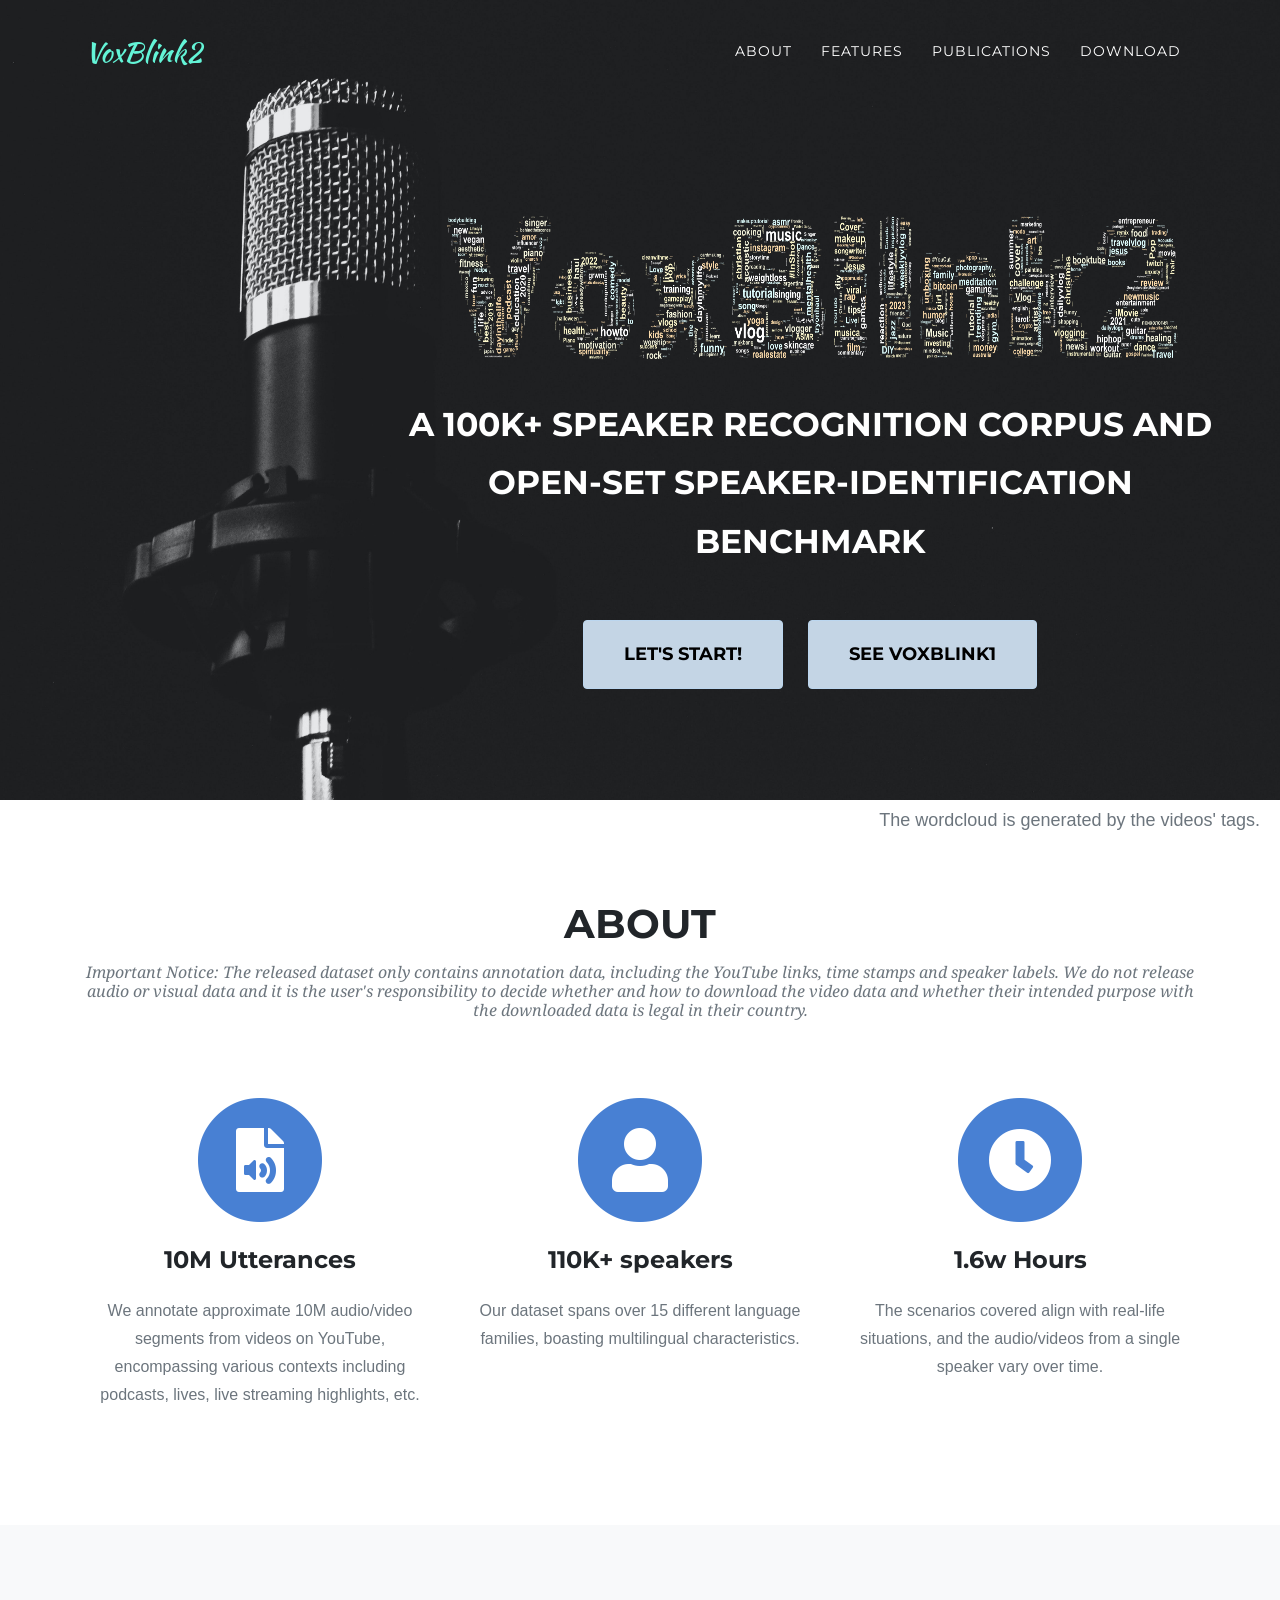
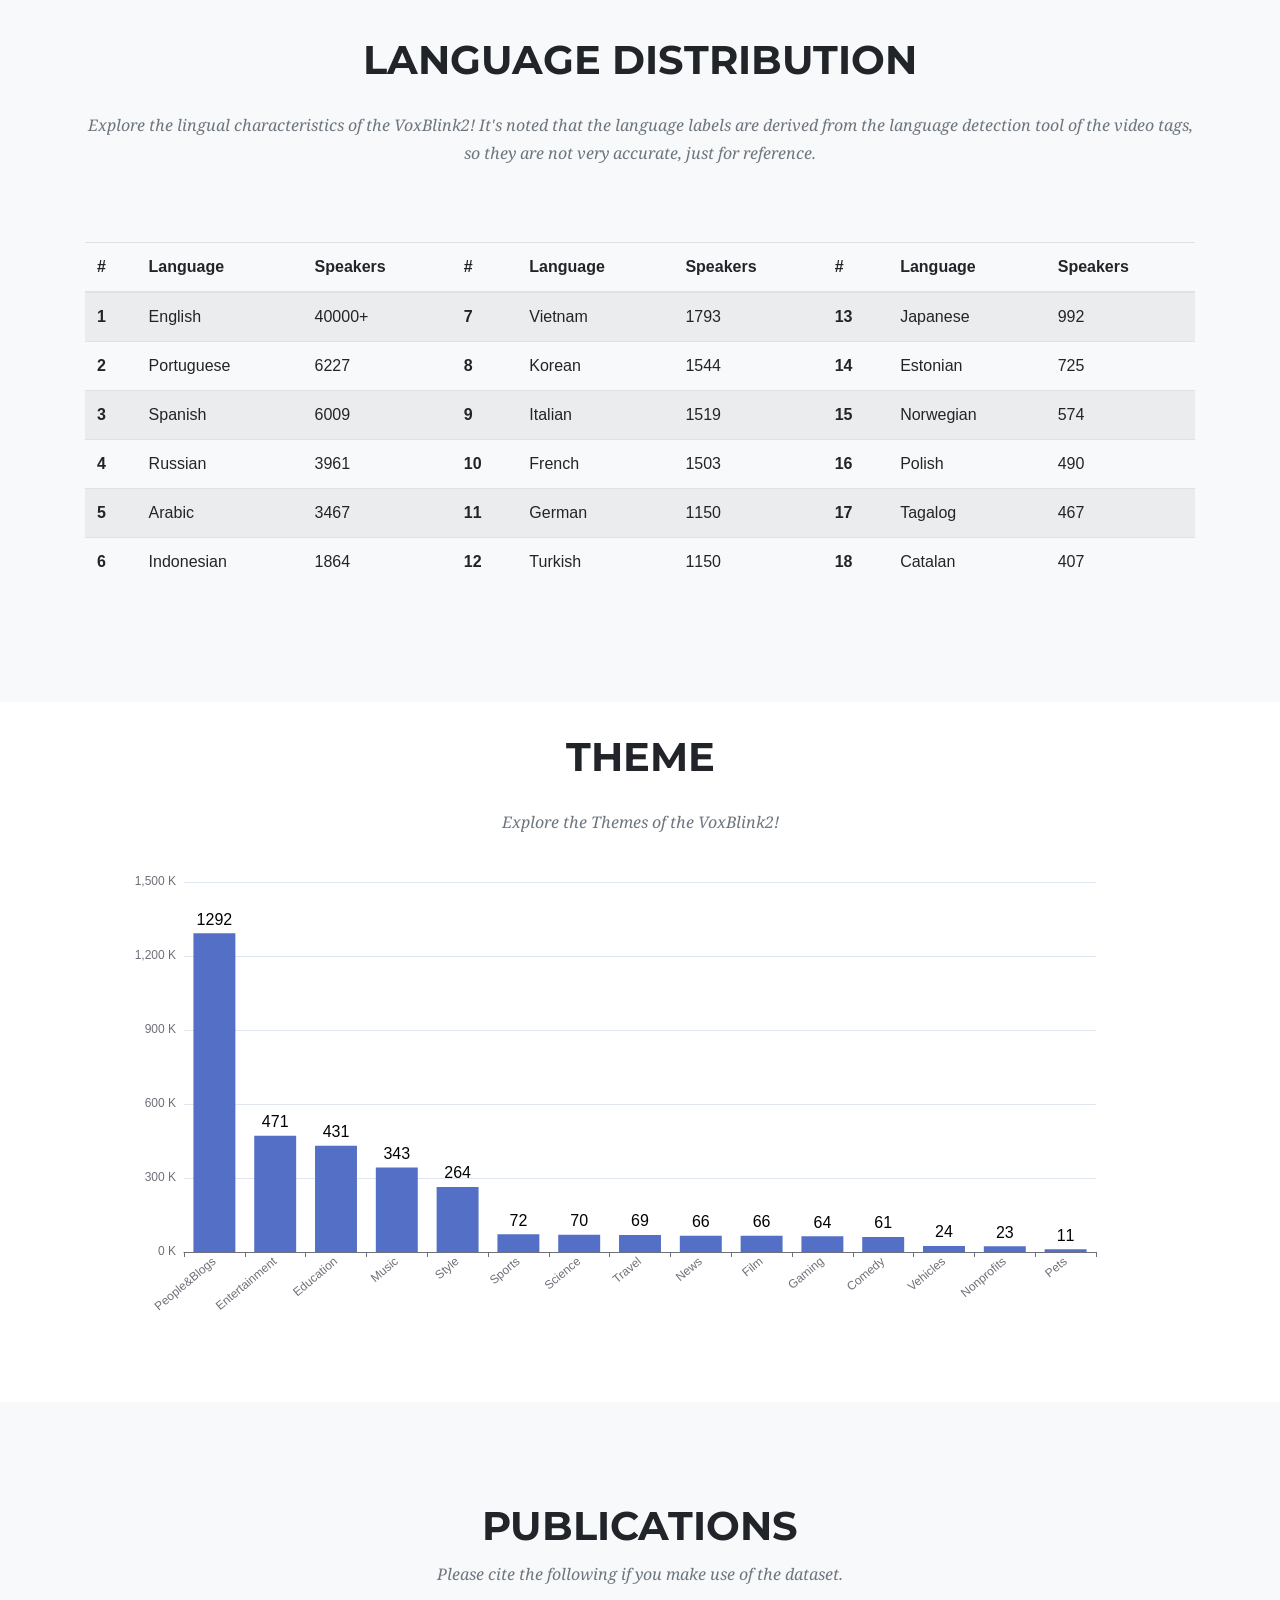
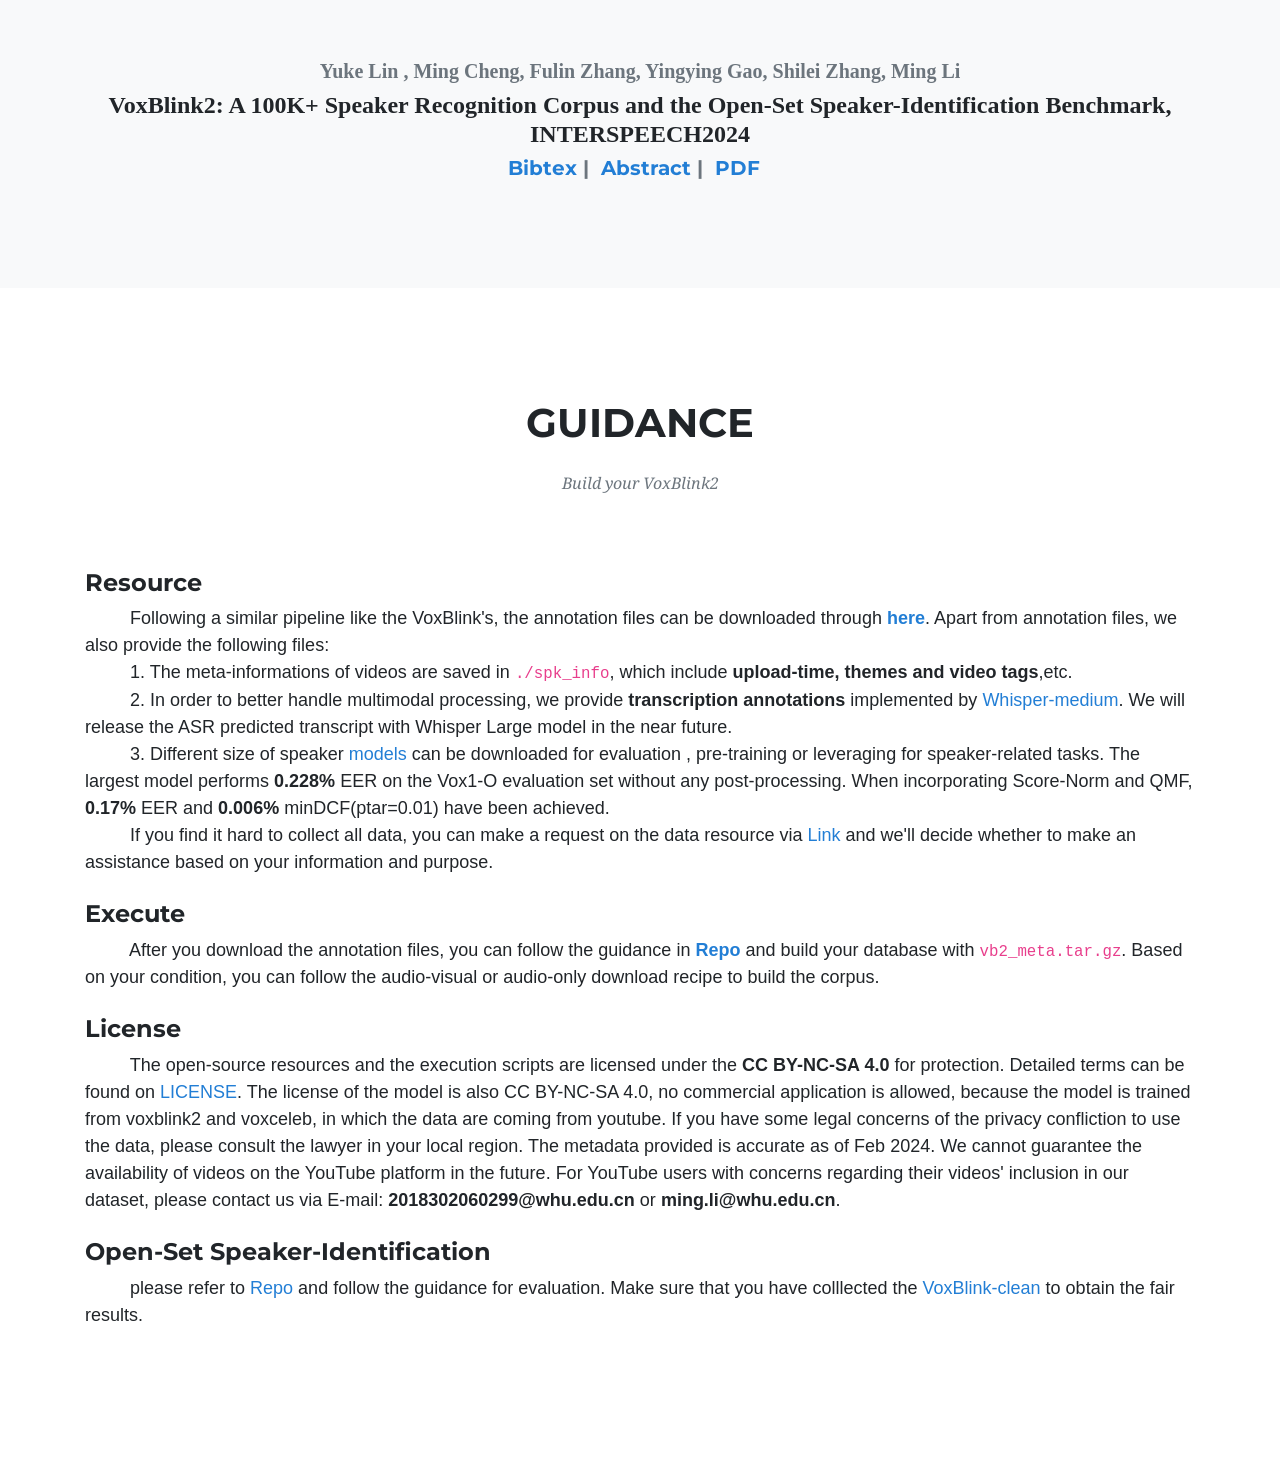
<file: index.html>
<!DOCTYPE html>
<html lang="en">

  <head>
  

  <meta charset="utf-8">
  <meta name="viewport" content="width=device-width, initial-scale=1, shrink-to-fit=no">
  <meta name="description" content="Site description">
  <meta name="author" content="Lin">
  <link rel="canonical" href="http://localhost:4000/">

  <title>VoxBlink2: A 100K+ Speaker Recognition Corpus and Open-Set Speaker-Identification Benchmark</title>

  <!-- Bootstrap core CSS -->
  <link href="assets/css/bootstrap.min.css" rel="stylesheet" />

  <!-- Custom fonts for this template -->
  <link href="assets/css/all.min.css" rel="stylesheet" type="text/css">
  <link href="https://fonts.googleapis.com/css?family=Montserrat:400,700" rel="stylesheet" type="text/css">
  <link href='https://fonts.googleapis.com/css?family=Kaushan+Script' rel='stylesheet' type='text/css'>
  <link href='https://fonts.googleapis.com/css?family=Droid+Serif:400,700,400italic,700italic' rel='stylesheet' type='text/css'>
  <link href='https://fonts.googleapis.com/css?family=Roboto+Slab:400,100,300,700' rel='stylesheet' type='text/css'>
  <script src="assets/js/marked.min.js"></script>
  <script src="assets/js/echarts.min.js"></script>

  <!-- Custom styles for this theme -->
  <!--<link href="assets/css/agency.min.css" rel="stylesheet">-->
  <link href="assets/css/agency.css" rel="stylesheet" />

  <!-- Page container change top padding when nav shrinks -->
  
</head>


  <body id="page-top">

        <!-- Navigation -->
  <nav class="navbar navbar-expand-lg navbar-dark fixed-top" id="mainNav">
    <div class="container">
	  <a class="navbar-brand js-scroll-trigger" href="#page-top">VoxBlink2</a>
      <button class="navbar-toggler navbar-toggler-right" type="button" data-toggle="collapse" data-target="#navbarResponsive" aria-controls="navbarResponsive" aria-expanded="false" aria-label="Toggle navigation">
        Menu
        <i class="fas fa-bars"></i>
      </button>
      <div class="collapse navbar-collapse" id="navbarResponsive">
        <ul class="navbar-nav text-uppercase ml-auto">
        
        
          <li class="nav-item"><a class="nav-link js-scroll-trigger" href="#services">About</a></li>
        
          <li class="nav-item"><a class="nav-link js-scroll-trigger" href="#portfolio">Features</a></li>
        
          <li class="nav-item"><a class="nav-link js-scroll-trigger" href="#about">Publications</a></li>
        
          <li class="nav-item"><a class="nav-link js-scroll-trigger" href="#timeline">Download</a></li>
                
          <!-- <li class="nav-item"><a class="nav-link js-scroll-trigger" href="#acknowledgement">Acknowledgement</a></li> -->
                
        
        </ul>
      </div>
    </div>
  </nav>
  <!-- End Navigation -->
  
  <!-- Header -->
  
  <header class="faces-mask masthead" style="background-image: 100% 80%;max-height: 800px;">
    <div class="container"  style="max-width: 95%;">
      <div class="intro-text">
        <div class="intro-lead-in">
        <img src="assets/img/wordcloud_color.png" width="750" height="170">
        </div>
        <div class="intro-heading text-uppercase" style="font-size: 25pt;">
          <p>A 100K+ Speaker Recognition Corpus and <br>Open-Set Speaker-Identification Benchmark</p>
        </div>
        <a class="btn btn-primary btn-xl text-uppercase js-scroll-trigger" href="#services" style="color: black;margin-right: 10px;">Let's Start!</a>
        <a class="btn btn-primary btn-xl text-uppercase js-scroll-trigger" href="https://voxblink.github.io" style="color: black;margin-left: 10px;">See VoxBlink1</a>        
      </div>
    </div>
  </header>
  
  <!-- End Header -->
<span class="text-muted" style="float: right;margin-right: 15pt;margin-top:5pt;font-size:large;">The wordcloud is generated by the videos' tags.</span>
<!-- Services -->

  <section class="page-section" id="services">

    <div class="container" >
      <div class="row">
        <div class="col-lg-12 text-center">
          <h2 class="section-heading text-uppercase">About</h2>
          
          <h3 class="section-subheading text-muted">
            Important Notice: The released dataset only contains annotation data, 
            including the YouTube links, time stamps and speaker labels. 
            We do not release audio or visual data and 
            it is the user's responsibility to decide whether and 
            how to download the video data and whether their intended purpose with the downloaded data is legal in their country.
          </h3>
		  
        </div>
      </div>
	  
      <div class="row text-center">
	  
        <div class="col-md-4">
          <span class="fa-stack fa-4x">
            <i class="fas fa-circle fa-stack-2x text-primary"></i>
            <i class="fas fa-file-audio fa-stack-1x fa-inverse"></i>
          </span>
          <h4 class="service-heading"><p>10M Utterances</p>
</h4>
          <div class="text-muted">
            <p>
              We annotate approximate 10M audio/video segments from videos on YouTube, 
              encompassing various contexts including podcasts, lives, live streaming highlights, etc.
            </p>
</div>
        </div>
	  
        <div class="col-md-4">
          <span class="fa-stack fa-4x">
            <i class="fas fa-circle fa-stack-2x text-primary"></i>
            <i class="fas fa-user fa-stack-1x fa-inverse"></i>
          </span>
          <h4 class="service-heading">
            <p>110K+ speakers</p>
          </h4>
          <div class="text-muted">
            <p>Our dataset spans over 15 different language families, boasting multilingual characteristics. </p>
        </div>
        </div>
	  
        <div class="col-md-4">
          <span class="fa-stack fa-4x">
            <i class="fas fa-circle fa-stack-2x text-primary"></i>
            <i class="fas fa-clock fa-stack-1x fa-inverse"></i>
          </span>
          <h4 class="service-heading"><p>1.6w Hours</p>
</h4>
          <div class="text-muted">
            <p>The scenarios covered align with real-life situations, and the audio/videos from a single speaker vary over time.</p>
        </div>
        </div>
	  
      </div>
	  
    </div>
  </section>

<!-- End Services -->
<!-- Portfolio Grid -->

<section class="bg-light page-section" id="portfolio">
  <div class="container">
    <div class="row">
      <div class="col-lg-12 text-center">
        <h2 class="section-heading text-uppercase">
          <p>Language Distribution</p>
        </h2>
        <h3 class="section-subheading text-muted">
          <p>
            Explore the lingual characteristics of the VoxBlink2! 
            It's noted that the language labels are derived from the language detection tool of the video tags, 
            so they are not very accurate, just for reference. 
          </p>
        </h3>
      </div>
    </div>
    <table class="table table-striped" style="max-width: 100%;">
      <thead>
        <tr>
          <th scope="col">#</th>
          <th scope="col">Language</th>
          <th scope="col">Speakers</th>
          <th scope="col">#</th>
          <th scope="col">Language</th>
          <th scope="col">Speakers</th>
          <th scope="col">#</th>
          <th scope="col">Language</th>
          <th scope="col">Speakers</th>
        </tr>
      </thead>
      <tbody>
        <tr>
          <th scope="row">1</th>
          <td>English</td>
          <td>40000+</td>
          <th scope="row">7</th>
          <td>Vietnam</td>
          <td>1793</td>
          <th scope="row">13</th>
          <td>Japanese</td>
          <td>992</td>
        </tr>
        <tr>
          <th scope="row">2</th>
          <td>Portuguese</td>
          <td>6227</td>
          <th scope="row">8</th>
          <td>Korean</td>
          <td>1544</td>
          <th scope="row">14</th>
          <td>Estonian</td>
          <td>725</td>
        </tr>
        <tr>
          <th scope="row">3</th>
          <td>Spanish</td>
          <td>6009</td>
          <th scope="row">9</th>
          <td>Italian</td>
          <td>1519</td>
          <th scope="row">15</th>
          <td>Norwegian</td>
          <td>574</td>
        </tr>
        <tr>
          <th scope="row">4</th>
          <td>Russian</td>
          <td>3961</td>
          <th scope="row">10</th>
          <td>French</td>
          <td>1503</td>
          <th scope="row">16</th>
          <td>Polish</td>
          <td>490</td>
        </tr>
        <tr>
          <th scope="row">5</th>
          <td>Arabic</td>
          <td>3467</td>
          <th scope="row">11</th>
          <td>German</td>
          <td>1150</td>
          <th scope="row">17</th>
          <td>Tagalog</td>
          <td>467</td>
        </tr>
        <tr>
          <th scope="row">6</th>
          <td>Indonesian</td>
          <td>1864</td>
          <th scope="row">12</th>
          <td>Turkish</td>
          <td>1150</td>
          <th scope="row">18</th>
          <td>Catalan</td>
          <td>407</td>
        </tr>
      </tbody>
    </table>
    
	
    </div>
  </div>

</section>

<section class="page-section" id="style" style="height:700px; padding-bottom: 10px;padding-top: 20px;">
  <div class="container" >
    <div class="row">
      <div class="col-lg-12 text-center" style="height: 100px;">
        <h2 class="section-heading text-uppercase">
          <p>Theme</p>
        </h2>
        <h3 class="section-subheading text-muted">
          <p>
            Explore the Themes of the VoxBlink2!
          </p>
        </h3>
      </div>
      <div id="theme-container" style="height: 500px;width: 100%;">
        <script type="text/javascript">
            // 基于准备好的dom，初始化echarts实例
            var myChart = echarts.init(document.getElementById('theme-container'));
            // 指定图表的配置项和数据
            var option = {
                title: {
                  
                },
                tooltip: {},
                legend: {
                    data:['销量']
                },
                xAxis: {
                    data: ["People&Blogs","Entertainment","Education","Music","Style","Sports",
                      'Science','Travel','News','Film',"Gaming","Comedy",'Vehicles','Nonprofits','Pets'
                    ],
                    axisLabel: {
                    interval:0,
                    rotate:40
                },  
                },
                yAxis: [
                    {                   
                        type: 'value',
                        axisLabel: {formatter: '{value} K'},
                    }
                ],
                series: [{
                    name: 'Nums of Videos(w)',
                    type: 'bar',
                    data: [1292, 471, 431, 343, 
                    264, 72,70,69,66,
                    66,64,61,24,23,11],
                    itemStyle: {
                    normal: {
                      label: {
                        show: true, //开启显示
                        position: 'top', //在上方显示
                        textStyle: { //数值样式
                          color: 'black',
                          fontSize: 16
                        }
                      }
                    }
                  },
                }]
            };
     
            // 使用刚指定的配置项和数据显示图表。
            myChart.setOption(option);
          </script>
      </div>
    </div>
    
    </div>
  </div>

</section>
<!-- Portfolio Modals -->



<!-- About -->

<section class="bg-light page-section" id="about">
  <div class="container"  >
    <div class="row">
      <div class="col-lg-12 text-center">
        <h2 class="section-heading text-uppercase">Publications</h2>
        <h3 class="section-subheading text-muted">Please cite the following if you make use of the dataset.</h3>
        <h5 class="section-heading text-muted" style=" font-family: 'Times New Roman', Times, serif;">Yuke Lin
          , Ming Cheng, Fulin Zhang, Yingying Gao, Shilei Zhang, Ming Li</h5>
        <h4 class="section-heading" style="font-family: 'Times New Roman', Times, serif;">VoxBlink2: A 100K+ Speaker Recognition Corpus and the Open-Set Speaker-Identification Benchmark, INTERSPEECH2024</h4>
      </div>
    </div>
    <div class="row" style="margin-top: 0pt;">
      <div class="col-lg-8 mx-auto text-center">
        <div class="large text-muted">
          <h5>
            <a href="" class="portfolio-link" data-toggle="modal">Bibtex</a>&nbsp;|&nbsp;
            <a href="#p8" class="portfolio-link" data-toggle="modal">Abstract</a>&nbsp;|&nbsp;
            <a href="https://arxiv.org/abs/2407.11510">PDF</a>&nbsp;&nbsp;
          </h5>
        </div>
      </div>
    </div>
  </div>
</section>

<div
  class="portfolio-modal modal fade"
  id="p7"
  tabindex="-1"
  role="dialog"
  aria-hidden="true"
>
  <div class="modal-dialog" style="margin: 10rem;">
    <div class="modal-content">
      <div class="close-modal" data-dismiss="modal">
        <div class="lr">
          <div class="rl"></div>
        </div>
      </div>
      <div class="container">
        <div class="row">
          <div class="col-lg-8 mx-auto">
            <h2 class="text-primary">Bibtex</h2>
            <div class="modal-body">
              <!-- <h2 class="text-uppercase">Duration</h2> -->
              
              <!-- Project Details Go Here -->
              <textarea name="message" class="form-control" id="message" rows="10">
                @INPROCEEDINGS{10446780,
                  author={Lin, Yuke and Qin, Xiaoyi and Zhao, Guoqing and Cheng, Ming and Jiang, Ning and Wu, Haiying and Li, Ming},
                  booktitle={ICASSP 2024 - 2024 IEEE International Conference on Acoustics, Speech and Signal Processing (ICASSP)}, 
                  title={Voxblink: A Large Scale Speaker Verification Dataset on Camera}, 
                  year={2024},
                  volume={},
                  number={},
                  pages={10271-10275},
                  keywords={Training;Video on demand;Purification;Pipelines;Signal processing;Web sites;Noise measurement;Speaker Verification;Dataset;Large-scale;Multi-modal},
                  doi={10.1109/ICASSP48485.2024.10446780
                  }}
              </textarea>
              <p>
                <!-- <p class="item-intro"></p> -->
              </p>
  
            </div>
            <button
            class="btn btn-primary"
            data-dismiss="modal"
            type="button"
          >
            <i class="fas fa-times"></i>
            Close
          </button>
          </div>
        </div>
      </div>
    </div>
  </div>
</div>

<div
  class="portfolio-modal modal fade"
  id="p8"
  tabindex="-1"
  role="dialog"
  aria-hidden="true"
>
  <div class="modal-dialog" style="margin: 10rem;">
    <div class="modal-content">
      <div class="close-modal" data-dismiss="modal">
        <div class="lr">
          <div class="rl"></div>
        </div>
      </div>
      <div class="container">
        <div class="row">
          <div class="col-lg-8 mx-auto">
            <h2 class="text-uppercase">Abstract</h2>
            <div class="modal-body" style="text-align: left;">
              <!-- <h2 class="text-primary">Bibtex</h2> -->
              <!-- Project Details Go Here -->
              
              <span >
                &nbsp;&nbsp;&nbsp;&nbsp;&nbsp;&nbsp;&nbsp;&nbsp;&nbsp;In this paper, we provide a large audio-visual speaker recognition dataset, <strong>VoxBlink2</strong>, which includes approximately 10M utterances with videos from 110K+ speakers in the wild. This dataset represents a significant expansion over the VoxBlink dataset, encompassing a broader diversity of speakers and scenarios by the grace of an optimized data collection pipeline. Afterward, we explore the impact of training strategies, data scale, and model complexity on speaker verification and finally establish a new single-model state-of-the-art EER at 0.170% and minDCF at 0.006% on the VoxCeleb1-O test set. Such remarkable results motivate us to explore speaker recognition from a new challenging perspective. We raise the Open-Set Speaker-Identification task, which is designed to either match a probe utterance with a known gallery speaker or categorize it as an unknown query. Associated with this task, we design concrete benchmark and evaluation protocols. 
              </span>
              <p>
                <!-- <p class="item-intro"></p> -->
              </p>

            </div>
            <button
            class="btn btn-primary"
            data-dismiss="modal"
            type="button"
          >
            <i class="fas fa-times"></i>
            Close
          </button>
          </div>
        </div>
      </div>
    </div>
  </div>
</div>
<!-- End About -->
<!-- About -->

  <section class="page-section" id="timeline">
    <div class="container">
      <div class="row">
        <div class="col-lg-12 text-center">
          <h2 class="section-heading text-uppercase"><p>Guidance</p>
</h2>
          <h3 class="section-subheading text-muted">Build your VoxBlink2</h3>
        </div>
      </div>
      <div class="row">
        <div class="col-lg-12">
          <h4 >Resource</h4>
        </div>
      </div>
      <div class="row">
        <div class="col-lg-12" style="font-size: large;">
          &nbsp;&nbsp;&nbsp;&nbsp;&nbsp;&nbsp;&nbsp;&nbsp;
          Following a similar pipeline like the VoxBlink's, the annotation files can be downloaded through <a href="https://drive.google.com/drive/folders/1lzumPsnl5yEaMP9g2bFbSKINLZ-QRJVP?usp=drive_link"><strong>here</strong></a>. 
          Apart from annotation files, we also provide the following files:
         
          <br>
          &nbsp;&nbsp;&nbsp;&nbsp;&nbsp;&nbsp;&nbsp;&nbsp;
          1. The meta-informations of videos are saved in <code>./spk_info</code>, which include <strong>upload-time, themes and video tags</strong>,etc.
          <br>
          &nbsp;&nbsp;&nbsp;&nbsp;&nbsp;&nbsp;&nbsp;&nbsp;
          2. In order to better handle multimodal processing, we provide <strong>transcription annotations</strong> implemented by <a href="https://github.com/openai/whisper">Whisper-medium</a>. 
          We will release the ASR predicted transcript with Whisper Large model in the near future.
          <br>
          &nbsp;&nbsp;&nbsp;&nbsp;&nbsp;&nbsp;&nbsp;&nbsp;
          3. Different size of speaker <a href="https://drive.google.com/drive/folders/19uUmlnSjmFhffO7vHXO7upZJI77OOmrP">models</a> can be downloaded for evaluation , pre-training or leveraging for speaker-related tasks.
          The largest model performs <strong>0.228%</strong> EER on the Vox1-O evaluation set without any post-processing. 
          When incorporating Score-Norm and QMF, <strong>0.17%</strong> EER and <strong>0.006%</strong> minDCF(ptar=0.01) have been achieved.
          <br>
          &nbsp;&nbsp;&nbsp;&nbsp;&nbsp;&nbsp;&nbsp;&nbsp;
          If you find it hard to collect all data, you can make a request on the data resource via <a href="https://docs.google.com/forms/d/e/1FAIpQLSdpQ67o3VjC_B6BGCicnf5gjLnQ2YxLgxIZCyyfYVoj8cniUQ/viewform">Link</a> and 
          we'll decide whether to make an assistance based on your information and purpose.
        </div>
      </div>
      <br>
      <div class="row">
        <div class="col-lg-12">
          <h4 >Execute</h4>
        </div>
      </div>
      <div class="row">
        <div class="col-lg-12" style="font-size: large;">
          &nbsp;&nbsp;&nbsp;&nbsp;&nbsp;&nbsp;&nbsp;&nbsp;
          After you download the annotation files, you can follow the guidance in 
          <a href="https://github.com/VoxBlink2/ScriptsForVoxBlink2.git"><strong>Repo</strong></a>
          and build your database with <code>vb2_meta.tar.gz</code>. 
          Based on your condition, you can follow the audio-visual or audio-only download recipe to build the corpus.
        </div>
      </div>
      <br>
      <div class="row">
        <div class="col-lg-12">
          <h4 >License</h4>
        </div>
      </div>
      <div class="row">
        <div class="col-lg-12" style="font-size: large;">
          &nbsp;&nbsp;&nbsp;&nbsp;&nbsp;&nbsp;&nbsp;&nbsp;
          The open-source resources and the execution scripts are 
          licensed under the <strong>CC BY-NC-SA 4.0</strong> for protection.
          Detailed terms can be found on <a href="https://github.com/VoxBlink2/ScriptsForVoxBlink2/blob/main/LICENSE">LICENSE</a>. 
          The license of the model is also CC BY-NC-SA 4.0, no commercial application is allowed, because the model is trained from voxblink2 and voxceleb, in which the data are coming from youtube.
          If you have some legal concerns of the privacy confliction to use the data, 
          please consult the lawyer in your local region. 
          
          The metadata provided is accurate as of Feb 2024. We cannot guarantee the availability of videos on the YouTube platform in the future. 
          For YouTube users with concerns regarding their videos' inclusion in our dataset, please contact us via E-mail:<strong> 2018302060299@whu.edu.cn </strong>or <strong>ming.li@whu.edu.cn</strong>.

          </div>
      </div>
      <br>
      <div class="row">
        <div class="col-lg-12">
          <h4 >Open-Set Speaker-Identification</h4>
        </div>
      </div>
      <div class="row">
        <div class="col-lg-12" style="font-size: large;">
          &nbsp;&nbsp;&nbsp;&nbsp;&nbsp;&nbsp;&nbsp;&nbsp;
          please refer to <a href="https://github.com/VoxBlink2/ScriptsForVoxBlink2">Repo</a> and follow the guidance for evaluation. 
          Make sure that you have colllected the <a href="https://voxblink.github.io">VoxBlink-clean</a> to obtain 
          the fair results.
        </div>
      </div>
    </div>
  </section>
  <div
  class="portfolio-modal modal fade"
  id="p9"
  tabindex="-1"
  role="dialog"
  aria-hidden="true"
>
  <div class="modal-dialog" style="margin: 10rem;">
    <div class="modal-content">
      <div class="close-modal" data-dismiss="modal">
        <div class="lr">
          <div class="rl"></div>
        </div>
      </div>
      <div class="container">
        <div class="row">
          <div class="col-lg-8 mx-auto">
            <h2 class="text-uppercase">Example</h2>
            <div class="modal-body" style="text-align: left;">
                <!-- <h2 class="text-primary">The </h2> -->
                <!-- Project Details Go Here -->
                The documents are speaker-wised saved in <code>'./video_tags'</code> and the line is splited by <code>'\t'</code>.
                <br>
                
                <pre style="background-color: rgb(243,245,250);">
                  <code>
  <span style="color: red;">video_id	user_name	upload_date	Theme	                Tags</span>
  u66ruMnQQhU	Kesha Barrett	20111009	['Entertainment']	['JoJo', 'ATA', 'Power', 'Kick']
  gP1iNTd4uwk	Kesha Barrett	20110516	['Entertainment']	['Jo', 'Barrett', 'Michael', 'Jackson', 'year', 'olds', 'dancing', 'Preschool']
  9j6L7O8ztFM	Kesha Barrett	20110221	['Entertainment']	['Jo-Jo', 'Joseph', 'Breaking', 'boards', 'kids', 'in', 'karate', 'Lancaster', 'SC']
                  </code>
              </pre>
            </div>
            <button
            class="btn btn-primary"
            data-dismiss="modal"
            type="button"
          >
            <i class="fas fa-times"></i>
            Close
          </button>
          </div>
        </div>
      </div>
    </div>
  </div>
</div>
<div
  class="portfolio-modal modal fade"
  id="p10"
  tabindex="-1"
  role="dialog"
  aria-hidden="true"
>
  <div class="modal-dialog" style="margin: 10rem;">
    <div class="modal-content">
      <div class="close-modal" data-dismiss="modal">
        <div class="lr">
          <div class="rl"></div>
        </div>
      </div>
      <div class="container">
        <div class="row">
          <div class="col-lg-8 mx-auto">
            <h2 class="text-uppercase">Example</h2>
            <div class="modal-body" style="text-align: left;">
                <!-- <h2 class="text-primary">The </h2> -->
                <!-- Project Details Go Here -->
                The documents are utterance-wised saved in <code>'./time_stamp'</code> and the line is splited by <code>'\t'</code>.
                <br>
                
                <pre style="background-color: rgb(243,245,250);">
                  <code>
                    Identity:       id000066
                    Reference:      P2RrcZY9xOg
                    Start and Duration:     24.590  2.780
                    KBPS:   235.685
                    
                    FRAME   X       Y       W       H
                    
                    000614  576     219     169     221
                    000615  576     217     171     222
                    000616  577     219     170     220
                    000617  577     218     169     220
                    000618  578     218     168     219
                    000619  577     217     173     214
                    000620  577     218     171     219
                    000621  577     221     170     217
                    000622  577     221     170     218
                    ...     ...     ...     ...     ...   
</code>
              </pre>
            </div>
            <button
            class="btn btn-primary"
            data-dismiss="modal"
            type="button"
          >
            <i class="fas fa-times"></i>
            Close
          </button>
          </div>
        </div>
      </div>
    </div>
  </div>
</div>
<!-- End About -->

<!-- Team -->
<!-- 
<section class="page-section" id="team">
<div class="container">
  <div class="row">
	<div class="col-lg-12 text-center">
	  <h2 class="section-heading text-uppercase">OUR AMAZING TEAM</h2>
	  <h3 class="section-subheading text-muted">Lorem ipsum dolor sit amet consectetur.</h3>
	</div>
  </div>
  <div class="row d-flex justify-content-center">
  
	<div class="col-sm-4">
	  <div class="team-member">
		<img class="mx-auto rounded-circle" src="assets/img/team/500x500.jpg" alt="">
		<h4>Kay Garland</h4>
		<p class="text-muted">Lead Designer</p>
		<ul class="list-inline social-buttons">
		
		  <li class="list-inline-item">
			<a href="https://twitter.com">
			  <i class="fab fa-twitter"></i>
			</a>
		  </li>
		
		  <li class="list-inline-item">
			<a href="https://facebook.com">
			  <i class="fab fa-facebook-f"></i>
			</a>
		  </li>
		
		  <li class="list-inline-item">
			<a href="https://linkedin.com">
			  <i class="fab fa-linkedin-in"></i>
			</a>
		  </li>
		
		</ul>
	  </div>
	</div>
  
	<div class="col-sm-4">
	  <div class="team-member">
		<img class="mx-auto rounded-circle" src="assets/img/team/2.jpg" alt="">
		<h4>Larry Parker</h4>
		<p class="text-muted">Lead Marketer</p>
		<ul class="list-inline social-buttons">
		
		  <li class="list-inline-item">
			<a href="https://twitter.com">
			  <i class="fab fa-twitter"></i>
			</a>
		  </li>
		
		  <li class="list-inline-item">
			<a href="https://facebook.com">
			  <i class="fab fa-facebook-f"></i>
			</a>
		  </li>
		
		  <li class="list-inline-item">
			<a href="https://linkedin.com">
			  <i class="fab fa-linkedin-in"></i>
			</a>
		  </li>
		
		</ul>
	  </div>
	</div>
  
	<div class="col-sm-4">
	  <div class="team-member">
		<img class="mx-auto rounded-circle" src="assets/img/team/500x500.jpg" alt="">
		<h4>Diana Perterson</h4>
		<p class="text-muted">Lead Developer</p>
		<ul class="list-inline social-buttons">
		
		  <li class="list-inline-item">
			<a href="https://twitter.com">
			  <i class="fab fa-twitter"></i>
			</a>
		  </li>
		
		  <li class="list-inline-item">
			<a href="https://facebook.com">
			  <i class="fab fa-facebook-f"></i>
			</a>
		  </li>
		
		  <li class="list-inline-item">
			<a href="https://linkedin.com">
			  <i class="fab fa-linkedin-in"></i>
			</a>
		  </li>
		
		</ul>
	  </div>
	</div>
  
  </div>
  <div class="row">
	<div class="col-lg-8 mx-auto text-center">
	  <div class="large text-muted"><p>Lorem ipsum dolor sit amet, consectetur adipisicing elit. Aut eaque, laboriosam veritatis, quos non quis ad perspiciatis, totam corporis ea, alias ut unde. <strong>Markdown</strong> supported.</p>
</div>
	</div>
  </div>
</div>
</section> -->

<!-- End Team -->

<!-- Clients -->

<!-- Contact -->
<!-- 
<section class="page-section bg-light" id = 'acknowledgement'>
  <div class="container ">
    <div class="row">
      <div class="col-lg-12 text-center">
        <h2 class="section-heading text-uppercase">
          <p>Acknowledgement</p>
</h2>
      </div>
    </div>
    <div class="row">
      <div class="col-lg-12">
        &nbsp;&nbsp;&nbsp;&nbsp;&nbsp;&nbsp;&nbsp;&nbsp;

        This research is funded by China Mobile Research Institute-Wuhan University Systematic Artificial Intelligence Collaboration Platform 
        under the project "Joint Research and Development of Large Voiceprint Model for Telephone Scenarios". Many thanks for the computational resource provided by the Advanced Computing East China Sub-Center.
      </div>
    </div>
  </div>
</section> -->

<!-- End Contact -->


	  <!-- Footer -->
<footer class="footer" id="footer" style="background-color: white">
  <div class="container">
<!--     -->
    <div class="row align-items-center">
      <div class="col-md-4">
        <!-- <span class="copyright"
          >Copyright &copy; DKU</span
        > -->
      </div>
      
      <!-- Legal -->
      
    </div>
    
  </div>
</footer>

<!-- End Footer -->


	  <!-- Bootstrap core JavaScript -->
	  <script src="assets/js/jquery.min.js"></script>
	  <script src="assets/js/bootstrap.bundle.min.js"></script>

	  <!-- Plugin JavaScript -->
	  <script src="assets/js/jquery.easing.min.js"></script>

	  <!-- Contact form JavaScript -->
	  <script src="assets/js/jqBootstrapValidation.js"></script>
	  <script src="assets/js/contact_me.js"></script>

	  <!-- Custom scripts for this template -->
	  <script src="assets/js/agency.min.js"></script>

  </body>
</html>
</file>
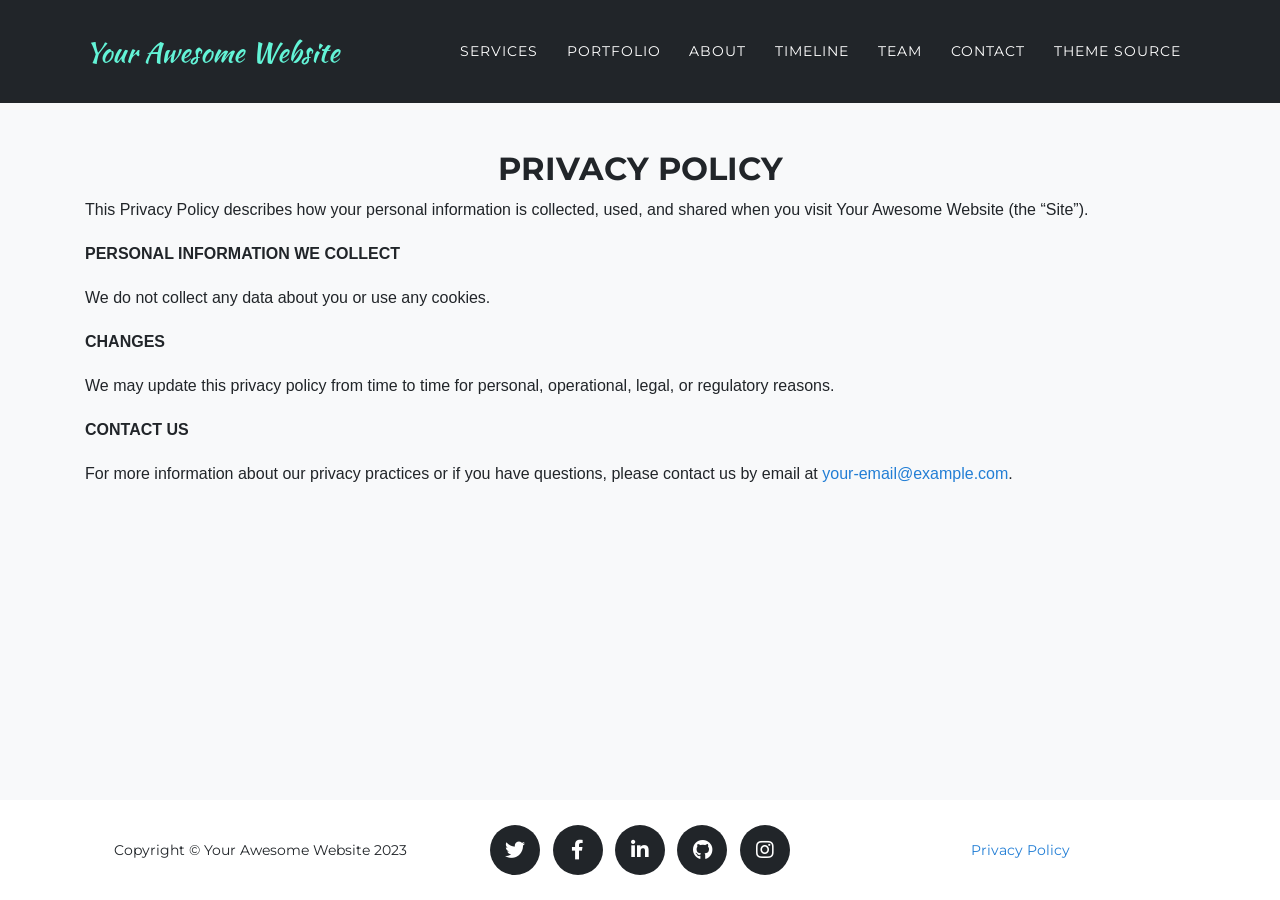
<file: legal.html>
<!DOCTYPE html>
<html lang="en">

  <head>
  

  <meta charset="utf-8">
  <meta name="viewport" content="width=device-width, initial-scale=1, shrink-to-fit=no">
  <meta name="description" content="Site description">
  <meta name="author" content="Your Name">
  <link rel="canonical" href="http://localhost:4000/legal.html">

  <title>Privacy Policy | Your Awesome Website</title>

  <!-- Bootstrap core CSS -->
  <link href="assets/css/bootstrap.min.css" rel="stylesheet" />

  <!-- Custom fonts for this template -->
  <link href="assets/css/all.min.css" rel="stylesheet" type="text/css">
  <link href="https://fonts.googleapis.com/css?family=Montserrat:400,700" rel="stylesheet" type="text/css">
  <link href='https://fonts.googleapis.com/css?family=Kaushan+Script' rel='stylesheet' type='text/css'>
  <link href='https://fonts.googleapis.com/css?family=Droid+Serif:400,700,400italic,700italic' rel='stylesheet' type='text/css'>
  <link href='https://fonts.googleapis.com/css?family=Roboto+Slab:400,100,300,700' rel='stylesheet' type='text/css'>

  <!-- Custom styles for this theme -->
  <!--<link href="assets/css/agency.min.css" rel="stylesheet">-->
  <link href="assets/css/agency.css" rel="stylesheet" />

  <!-- Page container change top padding when nav shrinks -->
  
  <style>
    #pagecontainer {
      padding-top: 150px;
    }
    @media only screen and (max-width: 991px) {
      #pagecontainer {
        padding-top: 100px;
      }
    }
  </style>
  
</head>


  <body id="page-top">

      <!-- Navigation -->
<nav
  class="navbar navbar-expand-lg navbar-dark fixed-top"
  id="mainNav"
  style="background-color: #212529"
>
  <div class="container">
    <a class="navbar-brand js-scroll-trigger" href="/#">Your Awesome Website</a>
    <button
      class="navbar-toggler navbar-toggler-right"
      type="button"
      data-toggle="collapse"
      data-target="#navbarResponsive"
      aria-controls="navbarResponsive"
      aria-expanded="false"
      aria-label="Toggle navigation"
    >
      Menu<i class="fas fa-bars"></i>
    </button>
    <div class="collapse navbar-collapse" id="navbarResponsive">
      <ul class="navbar-nav text-uppercase ml-auto">
      <li class="nav-item"><a
            class="nav-link js-scroll-trigger"
            href="/#services"
            >Services</a
          ></li><li class="nav-item"><a
            class="nav-link js-scroll-trigger"
            href="/#portfolio"
            >Portfolio</a
          ></li><li class="nav-item"><a
            class="nav-link js-scroll-trigger"
            href="/#about"
            >About</a
          ></li><li class="nav-item"><a
            class="nav-link js-scroll-trigger"
            href="/#timeline"
            >Timeline</a
          ></li><li class="nav-item"><a
            class="nav-link js-scroll-trigger"
            href="/#team"
            >Team</a
          ></li><li class="nav-item"><a
            class="nav-link js-scroll-trigger"
            href="/#contact"
            >Contact</a
          ></li><li class="nav-item"><a class="nav-link js-scroll-trigger" href="https://github.com/raviriley/agency-jekyll-theme/"
            >Theme Source</a
          ></li>
      </ul>
    </div>
  </div>
</nav>
<!-- End Navigation -->



<script>
document.getElementById("page-top").className="bg-light";
</script>


<div class="container" id="pagecontainer">
<div class="col-lg-12 text-center">
	<h2 class="section-heading text-uppercase">Privacy Policy</h2>
</div>

<p>This Privacy Policy describes how your personal information is collected, used, and shared when you visit Your Awesome Website (the “Site”).</p>

<p><strong>PERSONAL INFORMATION WE COLLECT</strong></p>

<p>We do not collect any data about you or use any cookies.</p>

<p><strong>CHANGES</strong></p>

<p>We may update this privacy policy from time to time for personal, operational, legal, or regulatory reasons.</p>

<p><strong>CONTACT US</strong></p>

<p>For more information about our privacy practices or if you have questions, please contact us by email at <a href="mailto:your-email@example.com">your-email@example.com</a>.</p>

</div>


	  <!-- Footer -->
<footer class="footer" id="footer" style="background-color: white">
  <div class="container">
    
    <div class="row align-items-center">
      <div class="col-md-4">
        <span class="copyright"
          >Copyright &copy; Your Awesome Website 2023</span
        >
      </div>
      <!-- Social Media -->
      <div class="col-md-4">
        <ul class="list-inline social-buttons">
          
          <li class="list-inline-item">
            
            <a href="https://twitter.com">
              <i class="fab fa-twitter"></i>
            </a>
            
          </li>
          
          <li class="list-inline-item">
            
            <a href="https://facebook.com">
              <i class="fab fa-facebook-f"></i>
            </a>
            
          </li>
          
          <li class="list-inline-item">
            
            <a href="https://linkedin.com">
              <i class="fab fa-linkedin-in"></i>
            </a>
            
          </li>
          
          <li class="list-inline-item">
            
            <a href="https://github.com/raviriley/agency-jekyll-theme">
              <i class="fab fa-github"></i>
            </a>
            
          </li>
          
          <li class="list-inline-item">
            
            <a href="https://instagram.com">
              <i class="fab fa-instagram"></i>
            </a>
            
          </li>
          
        </ul>
      </div>
      <!-- Legal -->
      <div class="col-md-4">
        <ul class="list-inline quicklinks">
          <li class="list-inline-item">
            <a href="legal"
              >Privacy Policy</a
            >
          </li>
        </ul>
      </div>
    </div>
    
  </div>
</footer>

<script>
  fixPageShort();
  function fixPageShort() {
    if (window.innerHeight > document.body.offsetHeight) {
      document.getElementById("footer").style.position = "fixed";
      document.getElementById("footer").style.bottom = 0;
      document.getElementById("footer").style.right = 0;
      document.getElementById("footer").style.left = 0;
      document.getElementById("footer").style.width = "100%";
    }
  }
</script>

<!-- End Footer -->


	  <!-- Bootstrap core JavaScript -->
	  <script src="assets/js/jquery.min.js"></script>
	  <script src="assets/js/bootstrap.bundle.min.js"></script>

	  <!-- Plugin JavaScript -->
	  <script src="assets/js/jquery.easing.min.js"></script>

	  <!-- Contact form JavaScript -->
	  <script src="assets/js/jqBootstrapValidation.js"></script>
	  <script src="assets/js/contact_me.js"></script>

	  <!-- Custom scripts for this template -->
	  <script src="assets/js/agency.min.js"></script>

  </body>
</html>
</file>
<file: assets/css/agency.css>
body {
  overflow-x: hidden;
  font-family: -apple-system, BlinkMacSystemFont, "Segoe UI", Roboto, "Helvetica Neue", Arial, sans-serif, "Apple Color Emoji", "Segoe UI Emoji", "Segoe UI Symbol", "Noto Color Emoji";
}

p {
  line-height: 1.75;
}

a {
  color: #227ed5;
}
a:hover {
  color: #210d72;
}

.text-primary {
  color: #4880d3 !important;
}

h1,
h2,
h3,
h4,
h5,
h6 {
  font-weight: 700;
  font-family: "Montserrat", -apple-system, BlinkMacSystemFont, "Segoe UI", Roboto, "Helvetica Neue", Arial, sans-serif, "Apple Color Emoji", "Segoe UI Emoji", "Segoe UI Symbol", "Noto Color Emoji";
}

.page-section {
  padding: 100px 0;
}
.page-section h2.section-heading {
  font-size: 40px;
  margin-top: 0;
  margin-bottom: 15px;
}
.page-section h3.section-subheading {
  font-size: 16px;
  font-weight: 400;
  font-style: italic;
  margin-bottom: 75px;
  text-transform: none;
  font-family: "Droid Serif", -apple-system, BlinkMacSystemFont, "Segoe UI", Roboto, "Helvetica Neue", Arial, sans-serif, "Apple Color Emoji", "Segoe UI Emoji", "Segoe UI Symbol", "Noto Color Emoji";
}

@media (min-width: 768px) {
  section {
    padding: 150px 0;
  }
}
::-moz-selection {
  background: #63f4d7;
  text-shadow: none;
}

::selection {
  background: #63f4d7;
  text-shadow: none;
}

img::selection {
  background: transparent;
}

img::-moz-selection {
  background: transparent;
}

.btn {
  font-family: "Montserrat", -apple-system, BlinkMacSystemFont, "Segoe UI", Roboto, "Helvetica Neue", Arial, sans-serif, "Apple Color Emoji", "Segoe UI Emoji", "Segoe UI Symbol", "Noto Color Emoji";
  font-weight: 700;
}

.btn-xl {
  font-size: 18px;
  padding: 20px 40px;
}

.btn-primary {
  background-color: #c4d5e5;
  border-color: #bbd6ef;
}
.btn-primary:active, .btn-primary:focus, .btn-primary:hover {
  background-color: #70b9e6 !important;
  border-color: #61a9e1 !important;
  color: rgb(22, 19, 19);
}
.btn-primary:active, .btn-primary:focus {
  box-shadow: 0 0 0 0.2rem rgba(254, 209, 55, 0.5) !important;
}

#mainNav {
  background-color: #212529;
}
#mainNav .navbar-toggler {
  font-size: 12px;
  right: 0;
  padding: 13px;
  text-transform: uppercase;
  color: white;
  border: 0;
  background-color: #63f4d7;
  font-family: "Montserrat", -apple-system, BlinkMacSystemFont, "Segoe UI", Roboto, "Helvetica Neue", Arial, sans-serif, "Apple Color Emoji", "Segoe UI Emoji", "Segoe UI Symbol", "Noto Color Emoji";
}
#mainNav .navbar-brand {
  color: #63f4d7;
  font-family: "Kaushan Script", -apple-system, BlinkMacSystemFont, "Segoe UI", Roboto, "Helvetica Neue", Arial, sans-serif, "Apple Color Emoji", "Segoe UI Emoji", "Segoe UI Symbol", "Noto Color Emoji";
}
#mainNav .navbar-brand.active, #mainNav .navbar-brand:active, #mainNav .navbar-brand:focus, #mainNav .navbar-brand:hover {
  color: #fec503;
}
#mainNav .navbar-nav .nav-item .nav-link {
  font-size: 90%;
  font-weight: 400;
  padding: 0.75em 0;
  letter-spacing: 1px;
  color: white;
  font-family: "Montserrat", -apple-system, BlinkMacSystemFont, "Segoe UI", Roboto, "Helvetica Neue", Arial, sans-serif, "Apple Color Emoji", "Segoe UI Emoji", "Segoe UI Symbol", "Noto Color Emoji";
}
#mainNav .navbar-nav .nav-item .nav-link.active, #mainNav .navbar-nav .nav-item .nav-link:hover {
  color: #63f4d7;
}

@media (min-width: 992px) {
  #mainNav {
    padding-top: 25px;
    padding-bottom: 25px;
    -webkit-transition: padding-top 0.3s, padding-bottom 0.3s;
    -moz-transition: padding-top 0.3s, padding-bottom 0.3s;
    transition: padding-top 0.3s, padding-bottom 0.3s;
    border: none;
    background-color: transparent;
  }
  #mainNav .navbar-brand {
    font-size: 1.75em;
    -webkit-transition: all 0.3s;
    -moz-transition: all 0.3s;
    transition: all 0.3s;
  }
  #mainNav .navbar-nav .nav-item .nav-link {
    padding: 1.1em 1em !important;
  }
  #mainNav.navbar-shrink {
    padding-top: 0;
    padding-bottom: 0;
    background-color: #212529;
  }
  #mainNav.navbar-shrink .navbar-brand {
    font-size: 1.25em;
    padding: 12px 0;
  }
}
#scrolling-clients {
  display: flex;
  flex-wrap: nowrap;
  overflow-x: scroll;
  overflow-y: hidden;
}

#col-md-3 col-sm-6 {
  flex: 0 0 auto;
}

header.masthead::before {
  content: "";
  position: absolute;  
  top: 0;  
  left: 0;  
  right: 0;  /* 使遮罩层与容器同宽 */
  bottom: 0;  /* 使遮罩层与容器同高 */
  background-color: rgba(0, 0, 0, 0);  /* 浅黑色遮罩，您可以调整透明度 */
  z-index: 0;  
}

header.masthead {
  text-align: center;
  color: white;
  background-image: url("../img/mic.jpg");
  background-repeat: no-repeat;
  background-attachment: scroll;
  background-position: center center;
  background-size: cover;
}

.faces-mask > * {
  position: relative;  
  z-index: 1;  /* 保证容器内的所有元素都显示在遮罩层上方 */
}

header.masthead .intro-text {
  padding-top: 100px;
  padding-bottom: 200px;
  padding-left: 340px;
  position: relative;
  bottom: 100px;
}
header.masthead .intro-text .intro-lead-in {
  font-size: 22px;
  font-style: italic;
  line-height: 22px;
  margin-bottom: 25px;
  font-family: "Droid Serif", -apple-system, BlinkMacSystemFont, "Segoe UI", Roboto, "Helvetica Neue", Arial, sans-serif, "Apple Color Emoji", "Segoe UI Emoji", "Segoe UI Symbol", "Noto Color Emoji";
}
header.masthead .intro-text .intro-heading {
  font-size: 40px;
  font-weight: 700;
  line-height: 50px;
  margin-bottom: 10px;
  font-family: "Montserrat", -apple-system, BlinkMacSystemFont, "Segoe UI", Roboto, "Helvetica Neue", Arial, sans-serif, "Apple Color Emoji", "Segoe UI Emoji", "Segoe UI Symbol", "Noto Color Emoji";
}

@media (min-width: 768px) {
  header.masthead .intro-text {
    padding-top: 300px;
    padding-bottom: 200px;
  }
  header.masthead .intro-text .intro-lead-in {
    font-size: 40px;
    font-style: italic;
    line-height: 40px;
    margin-bottom: 25px;
    font-family: "Droid Serif", -apple-system, BlinkMacSystemFont, "Segoe UI", Roboto, "Helvetica Neue", Arial, sans-serif, "Apple Color Emoji", "Segoe UI Emoji", "Segoe UI Symbol", "Noto Color Emoji";
  }
  header.masthead .intro-text .intro-heading {
    font-size: 75px;
    font-weight: 700;
    line-height: 75px;
    margin-bottom: 50px;
    font-family: "Montserrat", -apple-system, BlinkMacSystemFont, "Segoe UI", Roboto, "Helvetica Neue", Arial, sans-serif, "Apple Color Emoji", "Segoe UI Emoji", "Segoe UI Symbol", "Noto Color Emoji";
  }
}
.service-heading {
  margin: 15px 0;
  text-transform: none;
}

#portfolio .portfolio-item {
  right: 0;
  margin: 0 0 15px;
}
#portfolio .portfolio-item .portfolio-link {
  position: relative;
  display: block;
  max-width: 400px;
  margin: 0 auto;
  cursor: pointer;
}
#portfolio .portfolio-item .portfolio-link .portfolio-hover {
  position: absolute;
  width: 100%;
  height: 100%;
  -webkit-transition: all ease 0.5s;
  -moz-transition: all ease 0.5s;
  transition: all ease 0.5s;
  opacity: 0;
  background: rgba(254, 209, 54, 0.9);
}
#portfolio .portfolio-item .portfolio-link .portfolio-hover:hover {
  opacity: 1;
}
#portfolio .portfolio-item .portfolio-link .portfolio-hover .portfolio-hover-content {
  font-size: 20px;
  position: absolute;
  top: 50%;
  width: 100%;
  height: 20px;
  margin-top: -12px;
  text-align: center;
  color: white;
}
#portfolio .portfolio-item .portfolio-link .portfolio-hover .portfolio-hover-content i {
  margin-top: -12px;
}
#portfolio .portfolio-item .portfolio-link .portfolio-hover .portfolio-hover-content h3,
#portfolio .portfolio-item .portfolio-link .portfolio-hover .portfolio-hover-content h4 {
  margin: 0;
}
#portfolio .portfolio-item .portfolio-caption {
  max-width: 400px;
  margin: 0 auto;
  padding: 25px;
  text-align: center;
  background-color: #fff;
}
#portfolio .portfolio-item .portfolio-caption h4 {
  margin: 0;
  text-transform: none;
}
#portfolio .portfolio-item .portfolio-caption p {
  font-size: 16px;
  font-style: italic;
  margin: 0;
  font-family: "Droid Serif", -apple-system, BlinkMacSystemFont, "Segoe UI", Roboto, "Helvetica Neue", Arial, sans-serif, "Apple Color Emoji", "Segoe UI Emoji", "Segoe UI Symbol", "Noto Color Emoji";
}
#portfolio * {
  z-index: 2;
}

@media (min-width: 767px) {
  #portfolio .portfolio-item {
    margin: 0 0 30px;
  }
}
.portfolio-modal .modal-dialog {
  margin: 1rem;
  max-width: 100vw;
}
.portfolio-modal .modal-content {
  padding: 100px 0;
  text-align: center;
}
.portfolio-modal .modal-content h2 {
  font-size: 3em;
  margin-bottom: 15px;
}
.portfolio-modal .modal-content p {
  margin-bottom: 30px;
}
.portfolio-modal .modal-content p.item-intro {
  font-size: 16px;
  font-style: italic;
  margin: 20px 0 30px;
  font-family: "Droid Serif", -apple-system, BlinkMacSystemFont, "Segoe UI", Roboto, "Helvetica Neue", Arial, sans-serif, "Apple Color Emoji", "Segoe UI Emoji", "Segoe UI Symbol", "Noto Color Emoji";
}
.portfolio-modal .modal-content ul.list-inline {
  margin-top: 0;
  margin-bottom: 30px;
}
.portfolio-modal .modal-content img {
  margin-bottom: 30px;
}
.portfolio-modal .modal-content button {
  cursor: pointer;
}
.portfolio-modal .close-modal {
  position: absolute;
  top: 25px;
  right: 25px;
  width: 75px;
  height: 75px;
  cursor: pointer;
  background-color: transparent;
}
.portfolio-modal .close-modal:hover {
  opacity: 0.3;
}
.portfolio-modal .close-modal .lr {
  /* Safari and Chrome */
  z-index: 1051;
  width: 1px;
  height: 75px;
  margin-left: 35px;
  /* IE 9 */
  -webkit-transform: rotate(45deg);
  -ms-transform: rotate(45deg);
  transform: rotate(45deg);
  background-color: #212529;
}
.portfolio-modal .close-modal .lr .rl {
  /* Safari and Chrome */
  z-index: 1052;
  width: 1px;
  height: 75px;
  /* IE 9 */
  -webkit-transform: rotate(90deg);
  -ms-transform: rotate(90deg);
  transform: rotate(90deg);
  background-color: #212529;
}

.timeline {
  position: relative;
  padding: 0;
  list-style: none;
}
.timeline:before {
  position: absolute;
  top: 0;
  bottom: 0;
  left: 40px;
  width: 2px;
  margin-left: -1.5px;
  content: "";
  background-color: #e9ecef;
}
.timeline > li {
  position: relative;
  min-height: 50px;
  margin-bottom: 50px;
}
.timeline > li:after, .timeline > li:before {
  display: table;
  content: " ";
}
.timeline > li:after {
  clear: both;
}
.timeline > li .timeline-panel {
  position: relative;
  float: right;
  width: 100%;
  padding: 0 20px 0 100px;
  text-align: left;
}
.timeline > li .timeline-panel:before {
  right: auto;
  left: -15px;
  border-right-width: 15px;
  border-left-width: 0;
}
.timeline > li .timeline-panel:after {
  right: auto;
  left: -14px;
  border-right-width: 14px;
  border-left-width: 0;
}
.timeline > li .timeline-image {
  position: absolute;
  z-index: 100;
  left: 0;
  width: 80px;
  height: 80px;
  margin-left: 0;
  text-align: center;
  color: #fff;
  border: 7px solid #e9ecef;
  border-radius: 100%;
  background-color: #63f4d7;
}
.timeline > li .timeline-image h4 {
  font-size: 10px;
  line-height: 14px;
  margin-top: 12px;
}
.timeline > li.timeline-inverted > .timeline-panel {
  float: right;
  padding: 0 20px 0 100px;
  text-align: left;
}
.timeline > li.timeline-inverted > .timeline-panel:before {
  right: auto;
  left: -15px;
  border-right-width: 15px;
  border-left-width: 0;
}
.timeline > li.timeline-inverted > .timeline-panel:after {
  right: auto;
  left: -14px;
  border-right-width: 14px;
  border-left-width: 0;
}
.timeline > li:last-child {
  margin-bottom: 0;
}
.timeline .timeline-heading h4 {
  margin-top: 0;
  color: inherit;
}
.timeline .timeline-heading h4.subheading {
  text-transform: none;
}
.timeline .timeline-body > ul,
.timeline .timeline-body > p {
  margin-bottom: 0;
}

@media (min-width: 768px) {
  .timeline:before {
    left: 50%;
  }
  .timeline > li {
    min-height: 100px;
    margin-bottom: 100px;
  }
  .timeline > li .timeline-panel {
    float: left;
    width: 41%;
    padding: 0 20px 20px 30px;
    text-align: right;
  }
  .timeline > li .timeline-image {
    left: 50%;
    width: 100px;
    height: 100px;
    margin-left: -50px;
  }
  .timeline > li .timeline-image h4 {
    font-size: 13px;
    line-height: 18px;
    margin-top: 16px;
  }
  .timeline > li.timeline-inverted > .timeline-panel {
    float: right;
    padding: 0 30px 20px 20px;
    text-align: left;
  }
}
@media (min-width: 992px) {
  .timeline > li {
    min-height: 150px;
  }
  .timeline > li .timeline-panel {
    padding: 0 20px 20px;
  }
  .timeline > li .timeline-image {
    width: 150px;
    height: 150px;
    margin-left: -75px;
  }
  .timeline > li .timeline-image h4 {
    font-size: 18px;
    line-height: 26px;
    margin-top: 30px;
  }
  .timeline > li.timeline-inverted > .timeline-panel {
    padding: 0 20px 20px;
  }
}
@media (min-width: 1200px) {
  .timeline > li {
    min-height: 170px;
  }
  .timeline > li .timeline-panel {
    padding: 0 20px 20px 100px;
  }
  .timeline > li .timeline-image {
    width: 170px;
    height: 170px;
    margin-left: -85px;
  }
  .timeline > li .timeline-image h4 {
    margin-top: 40px;
  }
  .timeline > li.timeline-inverted > .timeline-panel {
    padding: 0 100px 20px 20px;
  }
}
.team-member {
  margin-bottom: 50px;
  text-align: center;
}
.team-member img {
  width: 225px;
  height: 225px;
  border: 7px solid rgba(0, 0, 0, 0.1);
}
.team-member h4 {
  margin-top: 25px;
  margin-bottom: 0;
  text-transform: none;
}
.team-member p {
  margin-top: 0;
}

section#contact {
  background-color: #212529;
  background-image: url("../img/contact.png");
  background-repeat: no-repeat;
  background-position: center;
}
section#contact .section-heading {
  color: #fff;
}
section#contact .form-group {
  margin-bottom: 25px;
}
section#contact .form-group input,
section#contact .form-group textarea {
  padding: 20px;
}
section#contact .form-group input.form-control {
  height: auto;
}
section#contact .form-group textarea.form-control {
  height: 248px;
}
section#contact .form-control:focus {
  border-color: #63f4d7;
  box-shadow: none;
}
section#contact ::-webkit-input-placeholder {
  font-weight: 700;
  color: #ced4da;
  font-family: "Montserrat", -apple-system, BlinkMacSystemFont, "Segoe UI", Roboto, "Helvetica Neue", Arial, sans-serif, "Apple Color Emoji", "Segoe UI Emoji", "Segoe UI Symbol", "Noto Color Emoji";
}
section#contact :-moz-placeholder {
  font-weight: 700;
  color: #ced4da;
  font-family: "Montserrat", -apple-system, BlinkMacSystemFont, "Segoe UI", Roboto, "Helvetica Neue", Arial, sans-serif, "Apple Color Emoji", "Segoe UI Emoji", "Segoe UI Symbol", "Noto Color Emoji";
}
section#contact ::-moz-placeholder {
  font-weight: 700;
  color: #ced4da;
  font-family: "Montserrat", -apple-system, BlinkMacSystemFont, "Segoe UI", Roboto, "Helvetica Neue", Arial, sans-serif, "Apple Color Emoji", "Segoe UI Emoji", "Segoe UI Symbol", "Noto Color Emoji";
}
section#contact :-ms-input-placeholder {
  font-weight: 700;
  color: #ced4da;
  font-family: "Montserrat", -apple-system, BlinkMacSystemFont, "Segoe UI", Roboto, "Helvetica Neue", Arial, sans-serif, "Apple Color Emoji", "Segoe UI Emoji", "Segoe UI Symbol", "Noto Color Emoji";
}

.footer {
  padding: 25px 0;
  text-align: center;
}
.footer span.copyright {
  font-size: 90%;
  line-height: 40px;
  text-transform: none;
  font-family: "Montserrat", -apple-system, BlinkMacSystemFont, "Segoe UI", Roboto, "Helvetica Neue", Arial, sans-serif, "Apple Color Emoji", "Segoe UI Emoji", "Segoe UI Symbol", "Noto Color Emoji";
}
.footer ul.quicklinks {
  font-size: 90%;
  line-height: 40px;
  margin-bottom: 0;
  text-transform: none;
  font-family: "Montserrat", -apple-system, BlinkMacSystemFont, "Segoe UI", Roboto, "Helvetica Neue", Arial, sans-serif, "Apple Color Emoji", "Segoe UI Emoji", "Segoe UI Symbol", "Noto Color Emoji";
}

ul.social-buttons {
  margin-bottom: 0;
}
ul.social-buttons li a {
  font-size: 20px;
  line-height: 50px;
  display: block;
  width: 50px;
  height: 50px;
  -webkit-transition: all 0.3s;
  -moz-transition: all 0.3s;
  transition: all 0.3s;
  color: white;
  border-radius: 100%;
  outline: none;
  background-color: #212529;
}
ul.social-buttons li a:active, ul.social-buttons li a:focus, ul.social-buttons li a:hover {
  background-color: #63f4d7;
}

/*# sourceMappingURL=agency.css.map */
header.faces-mask {
  position: relative;  
  width: 100%;  /* 根据需要调整宽度 */
  height: 100%;  /* 根据需要调整高度 */
  background-image: url('../img/mic.jpg');  /* 设置背景图片 */
  background-size: cover;  /* 使背景图片完全覆盖容器 */
  background-repeat: no-repeat;  /* 避免背景图片重复 */
}
.code-block {
  background-color: #f5f5f5; /* 浅灰色背景 */
  border: 1px solid #ccc;
  padding: 10px;
  font-family: 'Courier New', Courier, monospace;
  white-space: pre-wrap;   /* Wrap the text content */
}
</file>
